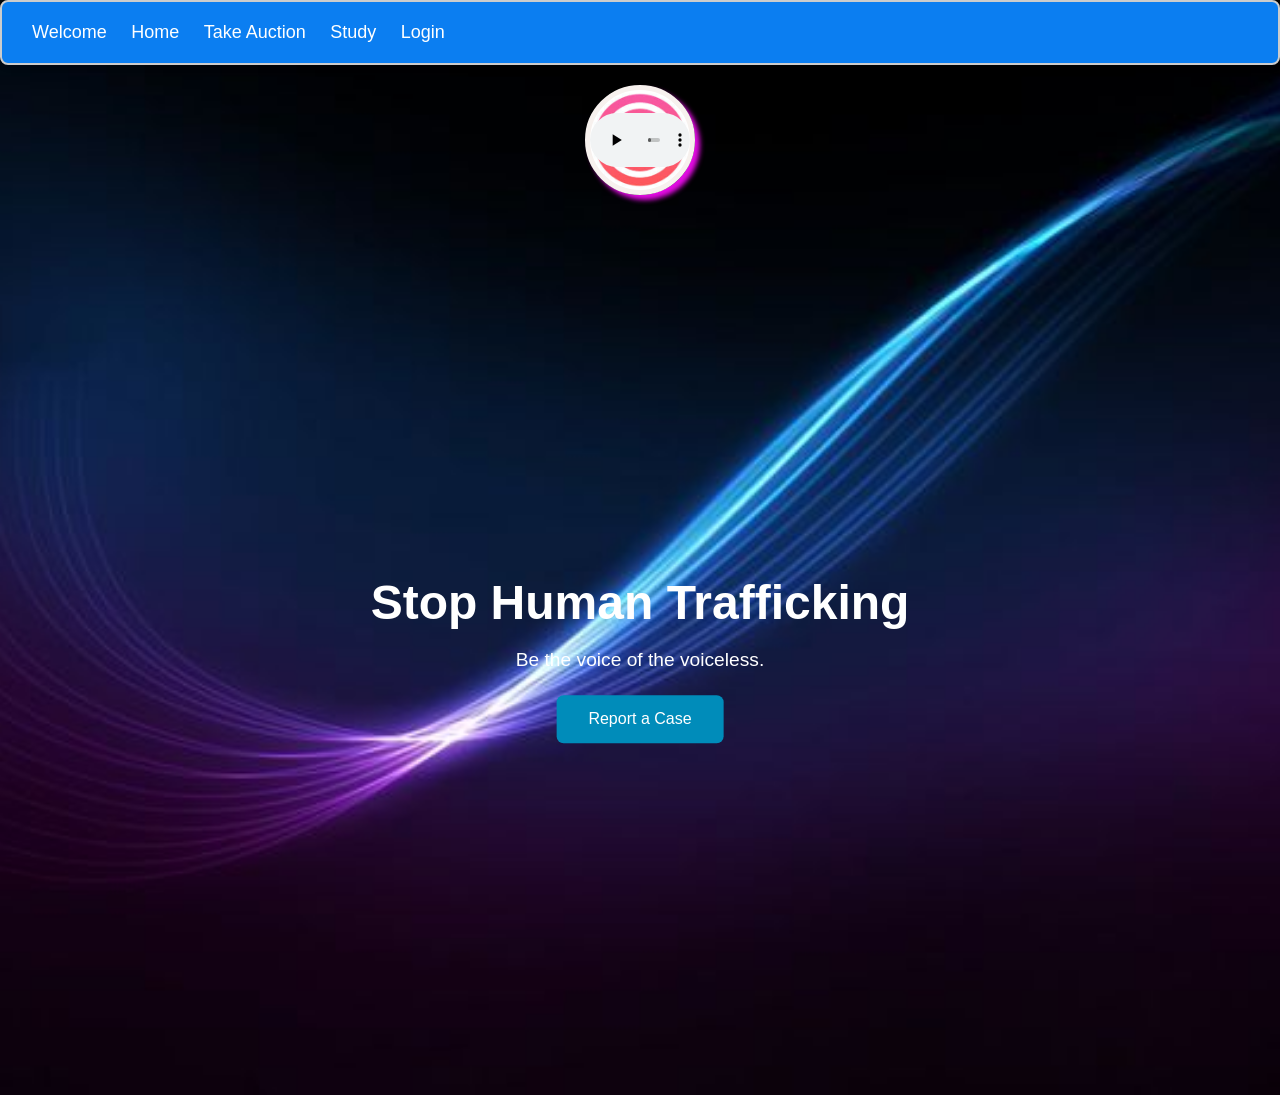
<file: index.html>
<!DOCTYPE html>
<html lang="en">
<head>
    <meta charset="UTF-8">
    <meta name="viewport" content="width=device-width, initial-scale=1.0">
    <title>Stop Human Trafficking</title>
    <link rel="stylesheet" href="/styles.css">
</head>
<body>
  <div class="container">
    <nav class="navbar">
      <div class="menu">
        <a href="/welcome.html">Welcome</a>
        <a href="/index.html">Home</a>
        <a href="/report.html">Take Auction</a>
        <a href="/case.html">Study</a>
        <a href="/login.html">Login</a>
      
      </div>
      
    </nav>
 
    <div class="round-audio-container">

    <div class="visual-effect"  ><audio  controls  src="/cozy-autumn-beautiful-piano-song-201836.mp3"></audio></div>
    </div>
    <header>
        <!-- <video autoplay loop muted>
          <source src="/18_0829_bc_native-awareness-video.mp4" type="video/mp4">
        </video> -->
        <div class="overlay">
          <h1>Stop Human Trafficking</h1>
          <p>Be the voice of the voiceless.</p>
          <a   class="next"  href="/report.html" class="btn">Report a Case</a>
        </div>
        <!-- <a href="/report.html" class="btn">Report a Case</a> -->


       
      </header>
      
      <script src="/JavaScript.js" ></script>
      <script src="/Contact Form.js" ></script>
      
</body>
</html>
</file>
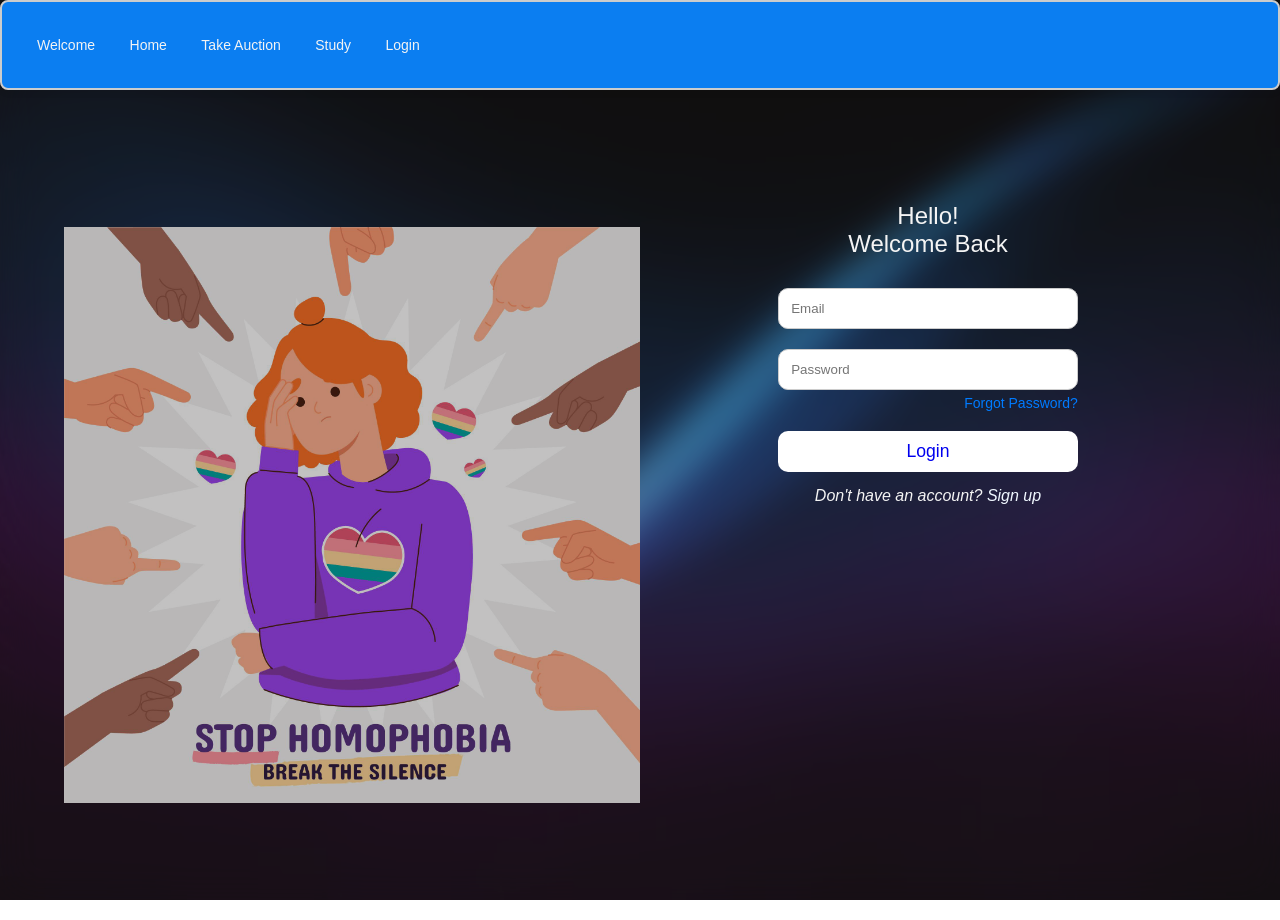
<file: login.html>
<!DOCTYPE html>
<html lang="en">
<head>
	<meta charset="UTF-8">
	<meta name="viewport" content="width=device-width, initial-scale=1.0">
	<title>Document</title>
	<link rel="stylesheet" href="login.css">
  <link
  href="https://unpkg.com/boxicons@2.1.4/css/boxicons.min.css"
  rel="stylesheet"
  />
</head>
<body>
	<div class="main">
		<div class="container">
			<nav class="navbar">
				<div class="menu">
                    <a href="/welcome.html">Welcome</a>
					<a href="/index.html">Home</a>
					<a href="/report.html">Take Auction</a>
					<a href="/case.html"> Study</a>
          <a href="/login.html">Login</a>
				
				</div>
				
			</nav>
			<div class="content">
				<div class="pic"></div>
        <div class="login-container">
          <h2>Hello!</h2>
          <h2>Welcome Back</h2>
          <form>
              <div class="input-group">
                  <input type="email" id="email" name="email" placeholder="Email" required>
              </div>
              <div class="input-group">
                  <input type="password" id="password" name="password" placeholder="Password" required>
                  <a href="#" class="forgot-password">Forgot Password?</a>
              </div>
              <button type="submit"><a  style="text-decoration: none;"  href="/index.html">Login</a></button>
              <p>Don't have an account? <a   style="text-decoration: none; color: aliceblue; " href="/signup.html">Sign up</a></p>
          </form>
      </div>
      </div>
		</div>
	</div>
</body>
</html>
</file>
<file: styles.css>
body{
    background-image: url(/bg.jpg);
    background-repeat: no-repeat;
    background-size: cover;
    background-position: center;
    font-family: Arial, sans-serif;
    margin: 0;
    padding: 0;
    color: white;
  } 
 
.visual-effect:hover {
    animation: rotate 2s linear infinite;
}
.visual-effect {
    width: 100px;
    height: 100px;
    margin: 20px auto 0;
    border: 5px solid #f7f1ee;
    border-radius: 50%;
    animation: pulse 1.5s infinite;
    box-shadow: 5px 5px 5px rgba(236, 11, 236, 0.963);
    border-radius: 50%;
    overflow: hidden;
    position: relative;
    background-image: url(/muc.jpeg);
    background-repeat: no-repeat; 
    background-size: cover;
    background-position: center;
  }

  @keyframes rotate {
    0% {
      transform: rotate(0deg);
    }
    100% {
      transform: rotate(360deg);
    }
  }
  .visual-effect::after {
    content: "";
    position: absolute;
    top: 0;
    left: 0;



}
.round-audio-container audio {

  position: absolute; 

   top: 50%;  

   left: 50%;  

  transform: translate(-50%, -50%); /* Centers the audio player within the circle */

   width: 100%;  

  /* height: 100%;  */

}

@keyframes pulse {
    0% {
        transform: scale(1);
        opacity: 1;
    }
    50% {
        transform: scale(1.2);
        opacity: 0.6;
    }
    100% {
        transform: scale(1);
        opacity: 1;
    }
}







  .navbar{
    height: 10%;
    width: 100%;
    display: flex;
    justify-content: space-between;
    align-items: center;
    padding: 0 5%; 
       box-sizing: border-box;
       border-radius: 8px;
        margin-bottom: 20px; 
       animation: fadeIn 2s ease-in;
       /* margin-top: 20px; */
       /* margin-bottom: 20px; */
       /* margin-left: 20px; */
       /* margin-right: 20px; */
        padding: 20px; 
       border: 2px solid #ccc;
       border-radius: 8px;
       box-shadow: 0 0 10px rgba(0, 0, 0, 0.1);
       background-color: #0b7ef1;
       /* color: #333; */
       font-family: Arial, sans-serif;
       font-size: 16px;
       text-align: center;
       transition: background-color 0.3s ease;
  }
  
  
  .navbar a:hover{
      color: #33e80e;
      background-color: #007bff;
      /* color: white; */
      text-align: center;
      text-decoration: none;
      display: inline-block;
      font-size: 20px;
      cursor: pointer
    }
  .navbar a{
    color: #fff;
    text-decoration: none;
    font-size: 18px;
    margin: 0 10px;
  }
 

  h1 {
    font-size: 3rem;
    margin-bottom: 1rem;
  }
  p {
    font-size: 1.2rem;
}

header {
    position: relative;
    width: 100%;
    height: 100vh;
    overflow: hidden;
  }
  video {
    width: 100%;
    height: 100%;
    object-fit: cover;
  }
  .overlay {
    position: absolute;
    top: 50%;
    left: 50%;
    transform: translate(-50%, -50%);
    text-align: center;
    color: white;
  }
 .next{
    border-radius: 7px;
    background-color: #008CBA;
    color: white;
    padding: 15px 32px;
    text-align: center;
    text-decoration: none;
    display: inline-block;
    font-size: 16px;
    margin: 4px 2px;
    cursor: pointer;
   
  }
  .next:hover{
    background-color: #eb0b0b;
    color: rgb(243, 234, 234);
  }
</file>
<file: login.css>
*{
	margin: 0;
	padding: 0;
	box-sizing: border-box;
	font-family: Verdana, Geneva, Tahoma, sans-serif;
}
html, body{
	height: 100%;
	width: 100%;
}

.main{
	height: 100%;
	width: 100%;
	background:url(/bg.jpg) no-repeat center center ;
	background-size: cover;
}
.container{
	height: 100%;
	width: 100%;
	background-color: rgba(54, 52, 52, 0.3);
	backdrop-filter: blur(20px);
}

.navbar{
	height: 10%;
	width: 100%;
	display: flex;
	justify-content: space-between;
	align-items: center;
	padding: 0 5%; 
     box-sizing: border-box;
     border-radius: 8px;
      margin-bottom: 20px; 
     animation: fadeIn 2s ease-in;
     /* margin-top: 20px; */
     /* margin-bottom: 20px; */
     /* margin-left: 20px; */
     /* margin-right: 20px; */
      padding: 20px; 
     border: 2px solid #ccc;
     border-radius: 8px;
     box-shadow: 0 0 10px rgba(0, 0, 0, 0.1);
     background-color: #0b7ef1;
     /* color: #333; */
     font-family: Arial, sans-serif;
     font-size: 16px;
     text-align: center;
     transition: background-color 0.3s ease;
}


.navbar a:hover{
    color: #33e80e;
    background-color: #007bff;
    /* color: white; */
    text-align: center;
    text-decoration: none;
    display: inline-block;
    font-size: 20px;
    cursor: pointer
  }


.menu  a , .login a{
	text-decoration: none;
	font-size: 14px;
	color: #f4f4f4;
	padding: 0 15px;
}

.content{
	height: 90%;
	width: 100%;
	display: flex;
	justify-content: center;
	align-items: center;
	/* background-color: wheat; */
	padding: 0 5%;
}

.content .pic{
	height: 100%;
	width: 50%;
	/* background-color: tomato; */
	background: url(/6064769.jpg) no-repeat center center;
	background-size: contain;
    mix-blend-mode: color-burn;
}



.forgot-password {
	display: block;
	text-align: right;
	margin-top: 5px;
	color: #007bff;
	text-decoration: none;
	font-size: 14px;
}

.login-container {
	/* background: white; */
	padding: 20px;
	border-radius: 5px;
	
	height: 100%;
	width: 50%;
	padding: 8% 12%;
}

.login-container form p{
	color: #f4f4f4;
	text-align: center;
	padding: 5%;
	font-style: italic;
}

h2{
	text-align: center;
	color: #f4f4f4;
	 font-weight: 400;
	 font-size: 1.5rem;
}
h2:nth-child(2){
	text-align: center;
	color: #f4f4f4;
	padding-bottom:10% ;
	font-weight: 400;
}

.input-group {
	margin-bottom: 20px;
	
	/* background-color: #db4437; */
}



.input-group input {
	width: 100%;
	padding: 12px;
	border: 1px solid #ccc;
	border-radius: 10px;
}

button {
	width: 100%;
	padding: 10px;
	border: none;
	border-radius: 10px;
	cursor: pointer;
	font-size: 1.1rem;
	font-style: bold;
}

button[type="submit"] {
	background-color: #ffffff;
	color: rgb(0, 0, 0);
}

.social-links{
	display: flex;
	justify-content: center;
	align-items: center;
	height: 55px;
	width: 100%;
/* background-color: tan; */
}

.social-links a i{
	font-size: 22px;
	color: #1100ff;
	margin-right: 10px;
	transition: .5s ease;
	padding: 10px 30px;
	background-color: #ffffff;
	border-radius: 5px;
	
}
.social-links a:hover i{
	transform: scale(1.2);
   
}
.social-links:hover{
	background-color: #e11111;
}
</file>
